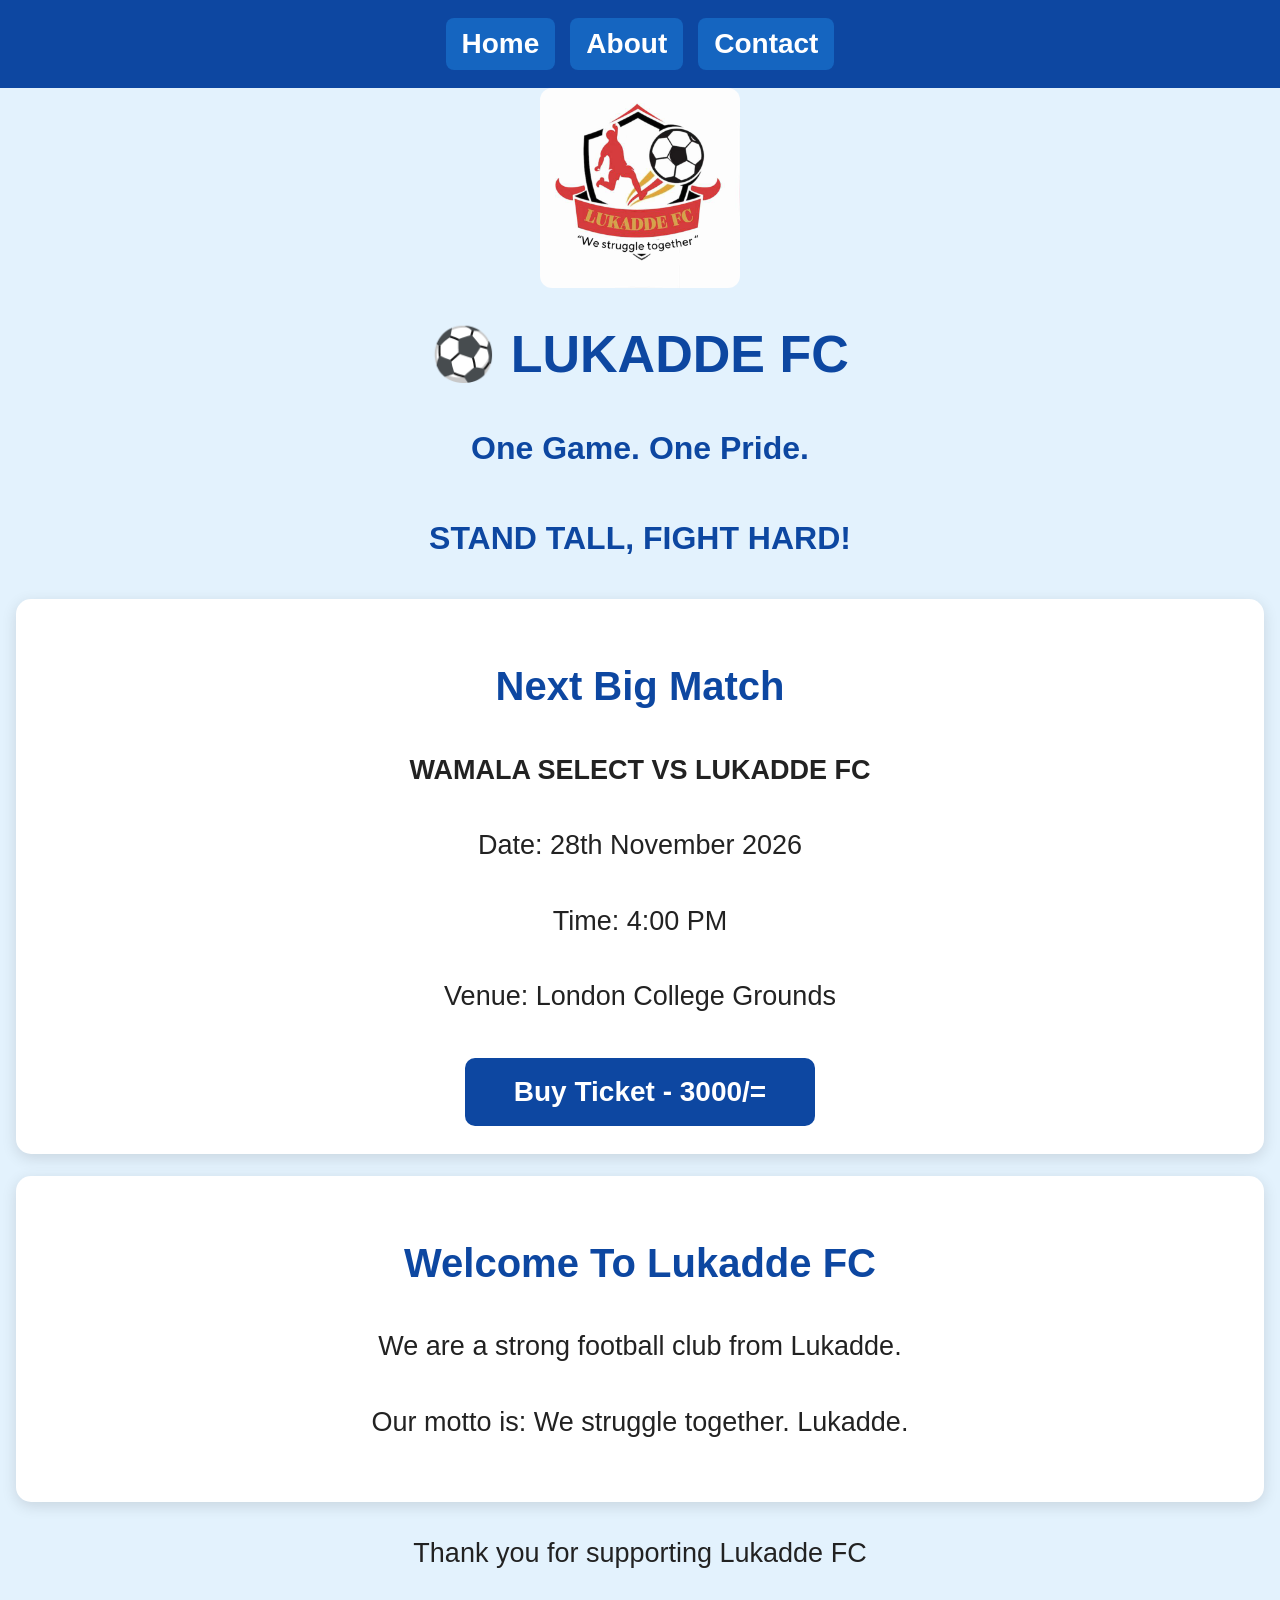
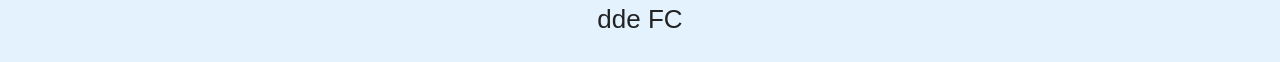
<file: index.html>
<!DOCTYPE html>
<html>
<head>
<title>Lukadde FC - Home</title>
<link rel="stylesheet" href="kin.css">
</head>
<body>
<div class="menu">
  <a href="index.html">Home</a>
  <a href="about.html">About</a>
  <a href="contact.html">Contact</a>
</div> 
<img src="IMG-20261118-WA0080.jpg" alt="Lukadde FC Logo" style="width:200px; max-width:60%; display:block; margin:0 auto;">
<h1>⚽ LUKADDE FC</h1>
<p class="big">One Game. One Pride.</p>
<p class="big">STAND TALL, FIGHT HARD!</p>

<div class="box">
  <h2>Next Big Match</h2>
  <p><b>WAMALA SELECT VS LUKADDE FC</b></p>
  <p>Date: 28th November 2026</p>
  <p>Time: 4:00 PM</p>
  <p>Venue: London College Grounds</p>
  <button>Buy Ticket - 3000/=</button>
</div>

<div class="box">
  <h2>Welcome To Lukadde FC</h2>
  <p>We are a strong football club from Lukadde.</p>
  <p>Our motto is: We struggle together. Lukadde.</p>
</div>

<p>Thank you for supporting Lukadde FC</p>

</body>
</html>dde FC</p>

</body>
</html>
</html>
</file>
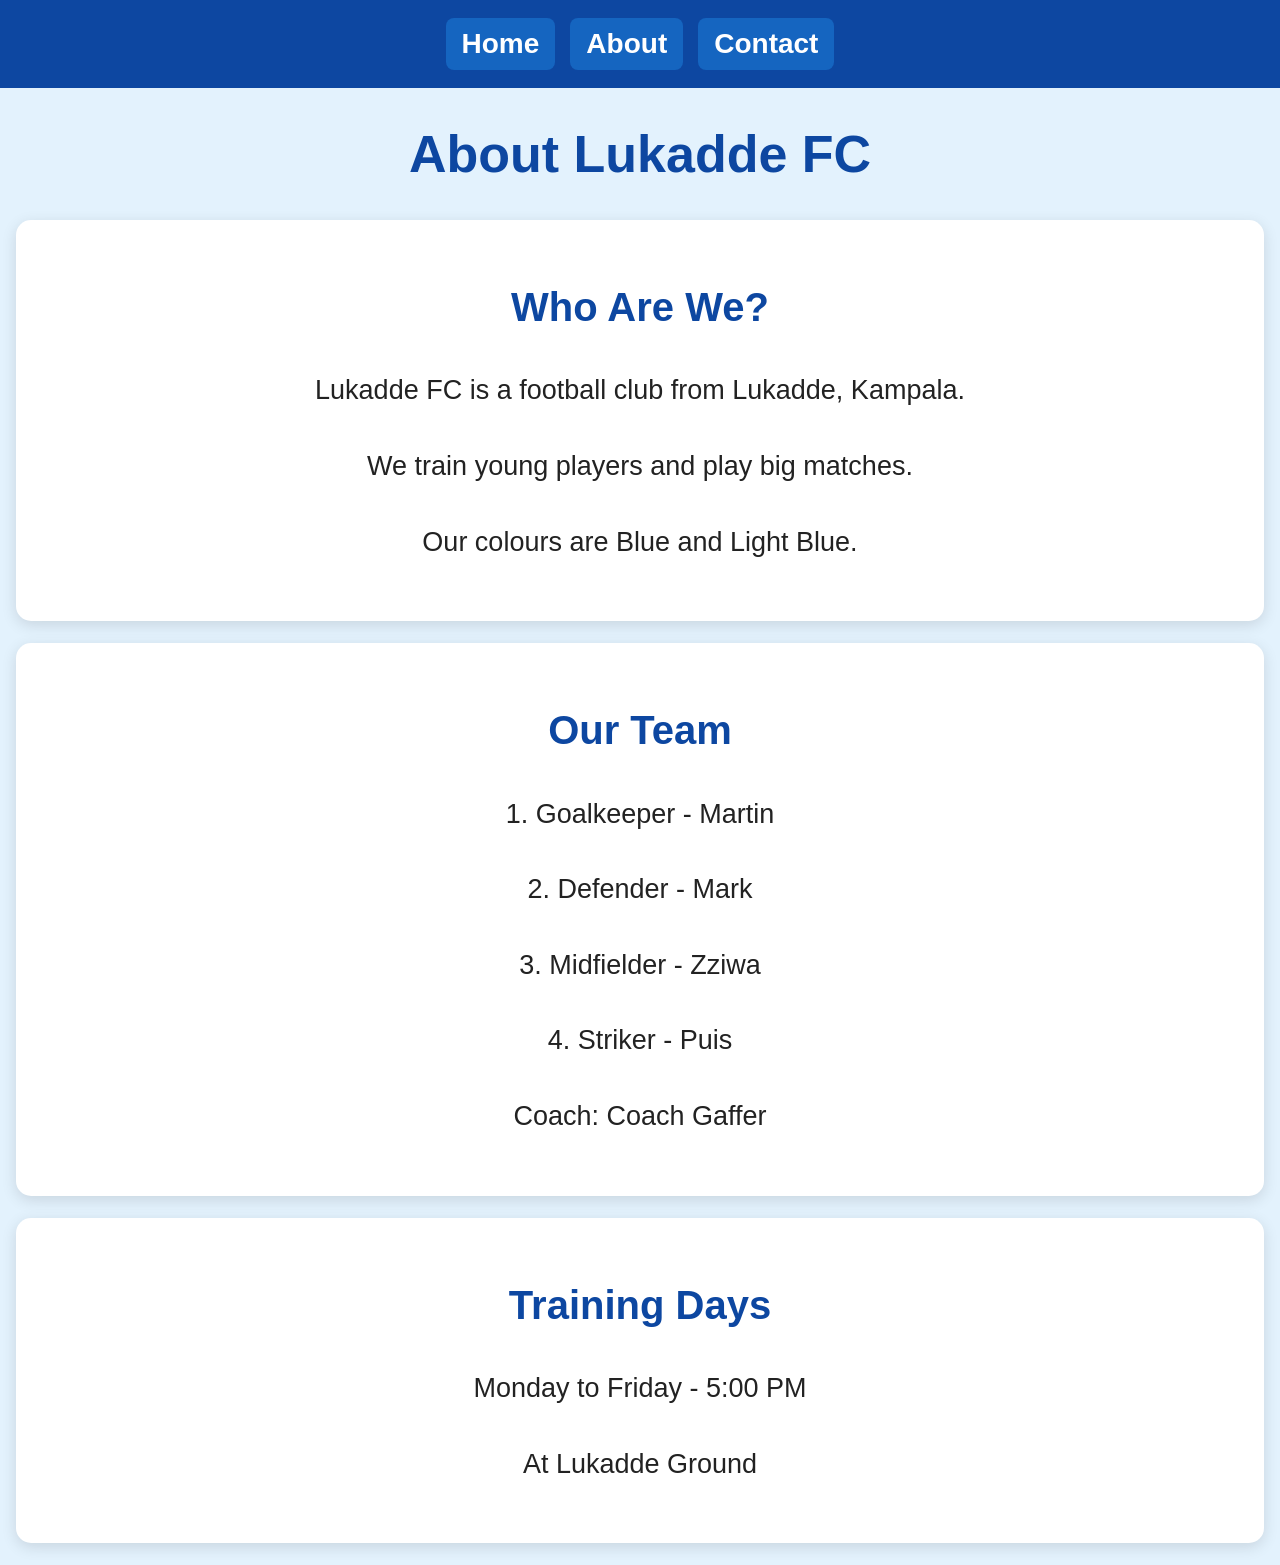
<file: about.html>
<!DOCTYPE html>
<html>
<head>
<title>Lukadde FC - About</title>
<link rel="stylesheet" href="kin.css">
</head>
<body>

<div class ="menu">
<a href="index.html">Home</a>
  <a href="about.html">About</a>
  <a href="contact.html">Contact</a>
</div>

<h1>About Lukadde FC</h1>

<div class="box">
  <h2>Who Are We?</h2>
  <p>Lukadde FC is a football club from Lukadde, Kampala.</p>
  <p>We train young players and play big matches.</p>
  <p>Our colours are Blue and Light Blue.</p>
</div>

<div class="box">
  <h2>Our Team</h2>
  <p>1. Goalkeeper - Martin</p>
  <p>2. Defender - Mark</p>
  <p>3. Midfielder - Zziwa</p>
  <p>4. Striker - Puis</p>
  <p>Coach: Coach Gaffer</p>
</div>

<div class="box">
  <h2>Training Days</h2>
  <p>Monday to Friday - 5:00 PM</p>
  <p>At Lukadde Ground</p>
</div>

</body>
</html>
</file>
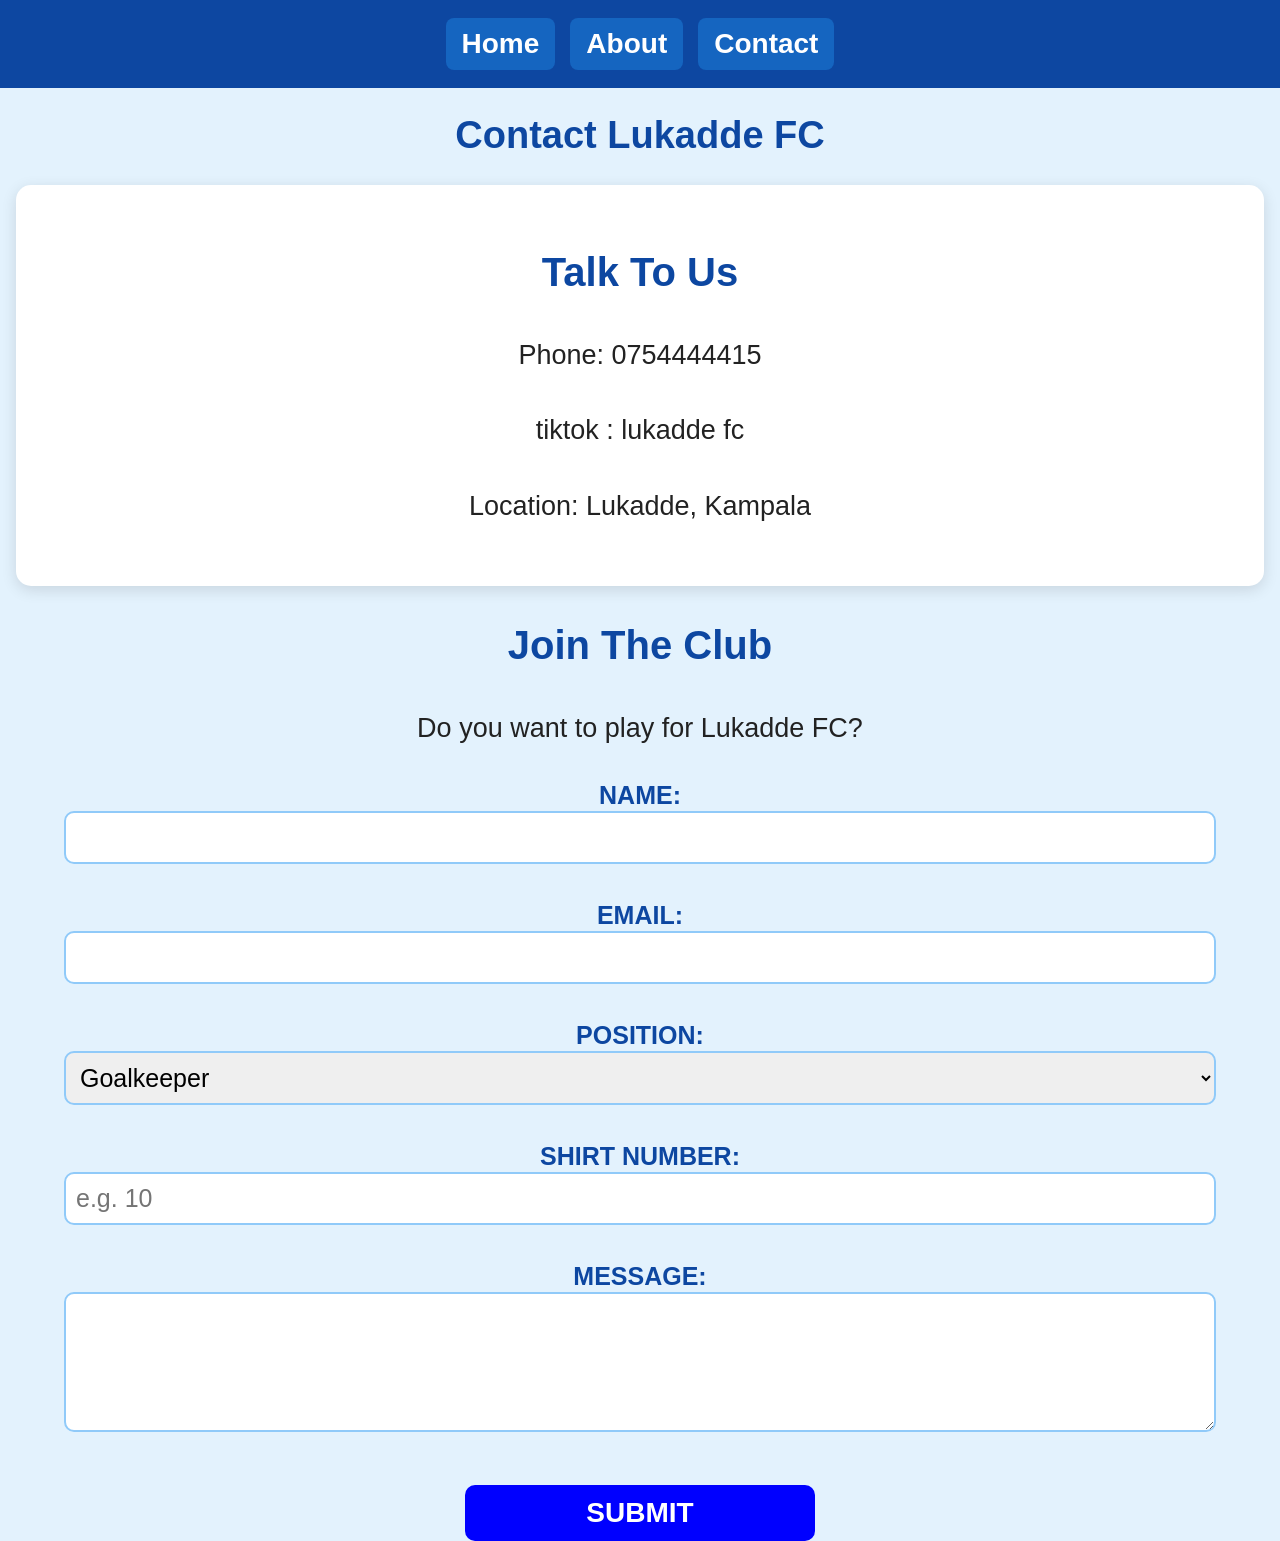
<file: contact.html>
<!DOCTYPE html>
<html>
<head>
<title>Lukadde FC - Contact</title>
<link rel="stylesheet" href="kin.css">
</head>
<body>

<div class="menu">
  <a href="index.html">Home</a>
  <a href="about.html">About</a>
  <a href="contact.html">Contact</a>
</div>

<h1 style="font-size: 38px !important; color: #0d47a1;">Contact Lukadde FC</h1>

<div class="box">
  <h2>Talk To Us</h2>
  <p>Phone: 0754444415</p>
  <p> tiktok : lukadde fc</p>
  <p>Location: Lukadde, Kampala</p>
</div>
  <h2>Join The Club</h2>
  <p>Do you want to play for Lukadde FC?</p>
<form onsubmit="sendForm(event)">
  <label>NAME:</label><br>
  <input type="text" id="name" required style="width:90%; padding:10px;"><br><br>

  <label>EMAIL:</label><br>
  <input type="email" id="email" required style="width:90%; padding:10px;"><br><br>

  <label>POSITION:</label><br>
  <select id="position" style="width:90%; padding:10px;">
    <option>Goalkeeper</option>
    <option>Defender</option>
    <option>Midfielder</option>
    <option>Striker</option>
  </select><br><br>

  <label>SHIRT NUMBER:</label><br>
  <input type="number" id="shirt" min="1" max="99" placeholder="e.g. 10" required style="width:90%; padding:10px;"><br><br>

  <label>MESSAGE:</label><br>
  <textarea id="message" rows="4" style="width:90%; padding:10px;"></textarea><br><br>

  <button type="submit" style="background:blue; color:white; padding:12px 30px; border:none;">SUBMIT</button>
</form>

<script>
function sendForm(event) {
  event.preventDefault();
  var name = document.getElementById('name').value;
  var email = document.getElementById('email').value;
  var position = document.getElementById('position').value;
  var shirt = document.getElementById('shirt').value;
  var message = document.getElementById('message').value;

  var phone = "256754444415";
  var clubEmail = "riykinnsubuga42@gmail.com";

  var text = "New Lukadde FC Player:%0AName: " + name + "%0AEmail: " + email + "%0APosition: " + position + "%0AShirt Number: " + shirt + "%0AMessage: " + message;

  // 1. Open WhatsApp
  window.open("https://wa.me/" + phone + "?text=" + text, "_blank");

  // 2. Open Email after 1 second
  setTimeout(function() {
    var subject = "New Player: " + name + " - Shirt " + shirt;
    var body = "Name: " + name + "%0AEmail: " + email + "%0APosition: " + position + "%0AShirt Number: " + shirt + "%0AMessage: " + message;
    window.location.href = "mailto:" + clubEmail + "?subject=" + encodeURIComponent(subject) + "&body=" + body;
  }, 1000);
}
    </script>
</body>
</html>
</file>
<file: kin.css>
/* LUKADDE FC - NEW BIG CSS */

* {
  box-sizing: border-box;
}

body {
  font-family: Arial, sans-serif;
  text-align: center;
  background: #e3f2fd;
  margin: 0;
  padding: 0;
  font-size: 26px !important;
  color: #222;
}

/* MENU - BIG */
.menu {
  background: #0d47a1;
  padding: 18px 10px;
  display: flex;
  justify-content: center;
  flex-wrap: wrap;
  gap: 15px;
  position: sticky;
  top: 0;
}

.menu a {
  color: white;
  text-decoration: none;
  font-weight: bold;
  font-size: 28px !important;
  padding: 10px 16px;
  background: #1565c0;
  border-radius: 8px;
}

/* TITLES - VERY BIG */
h1 {
  color: #0d47a1;
  font-size: 52px !important;
  line-height: 1.2;
  padding: 0 15px;
}

h2 {
  color: #0d47a1;
  font-size: 40px !important;
  line-height: 1.3;
}

h3 {
  font-size: 34px !important;
}

/* TEXT - BIG */
p {
  font-size: 27px !important;
  line-height: 1.8;
  padding: 0 15px;
}

a {
  font-size: 25px !important;
}

.big {
  font-size: 32px !important;
  font-weight: bold;
  color: #0d47a1;
}

/* BOXES - BIG */
.box {
  background: white;
  padding: 28px 20px;
  margin: 22px 16px;
  border-radius: 15px;
  box-shadow: 0 4px 15px rgba(0,0,0,0.12);
}

/* BUTTONS - BIG EASY TO TAP */
button {
  background: #0d47a1;
  color: white;
  padding: 18px 32px;
  border: none;
  border-radius: 10px;
  font-size: 28px !important;
  font-weight: bold;
  cursor: pointer;
  width: 90%;
  max-width: 350px;
  margin-top: 10px;
}

/* IMAGES */
img {
  max-width: 100%;
  height: auto;
  border-radius: 12px;
}

/* FORM - BIG */
input, select, textarea {
  padding: 16px;
  width: 95%;
  font-size: 25px !important;
  border: 2px solid #90caf9;
  border-radius: 10px;
  margin-bottom: 5px;
}

label {
  font-size: 25px !important;
  font-weight: bold;
  color: #0d47a1;
}
</file>
